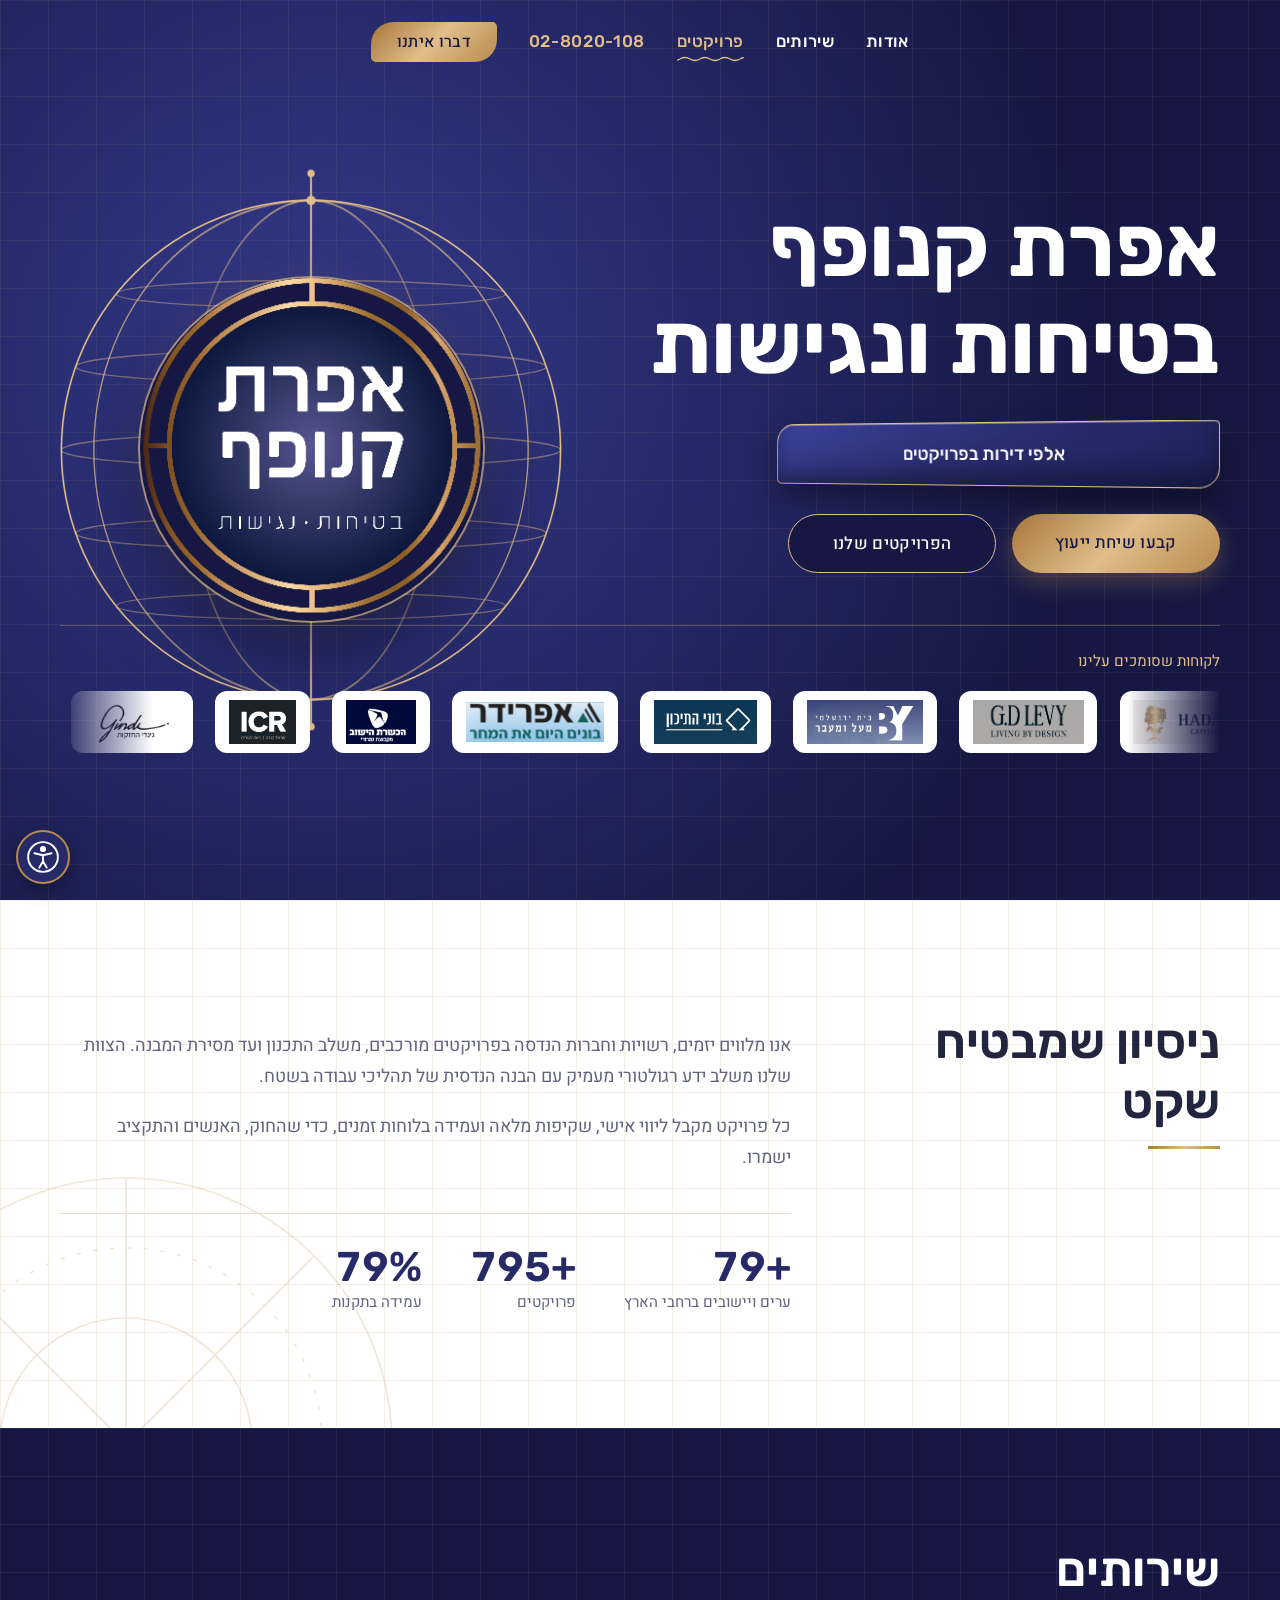
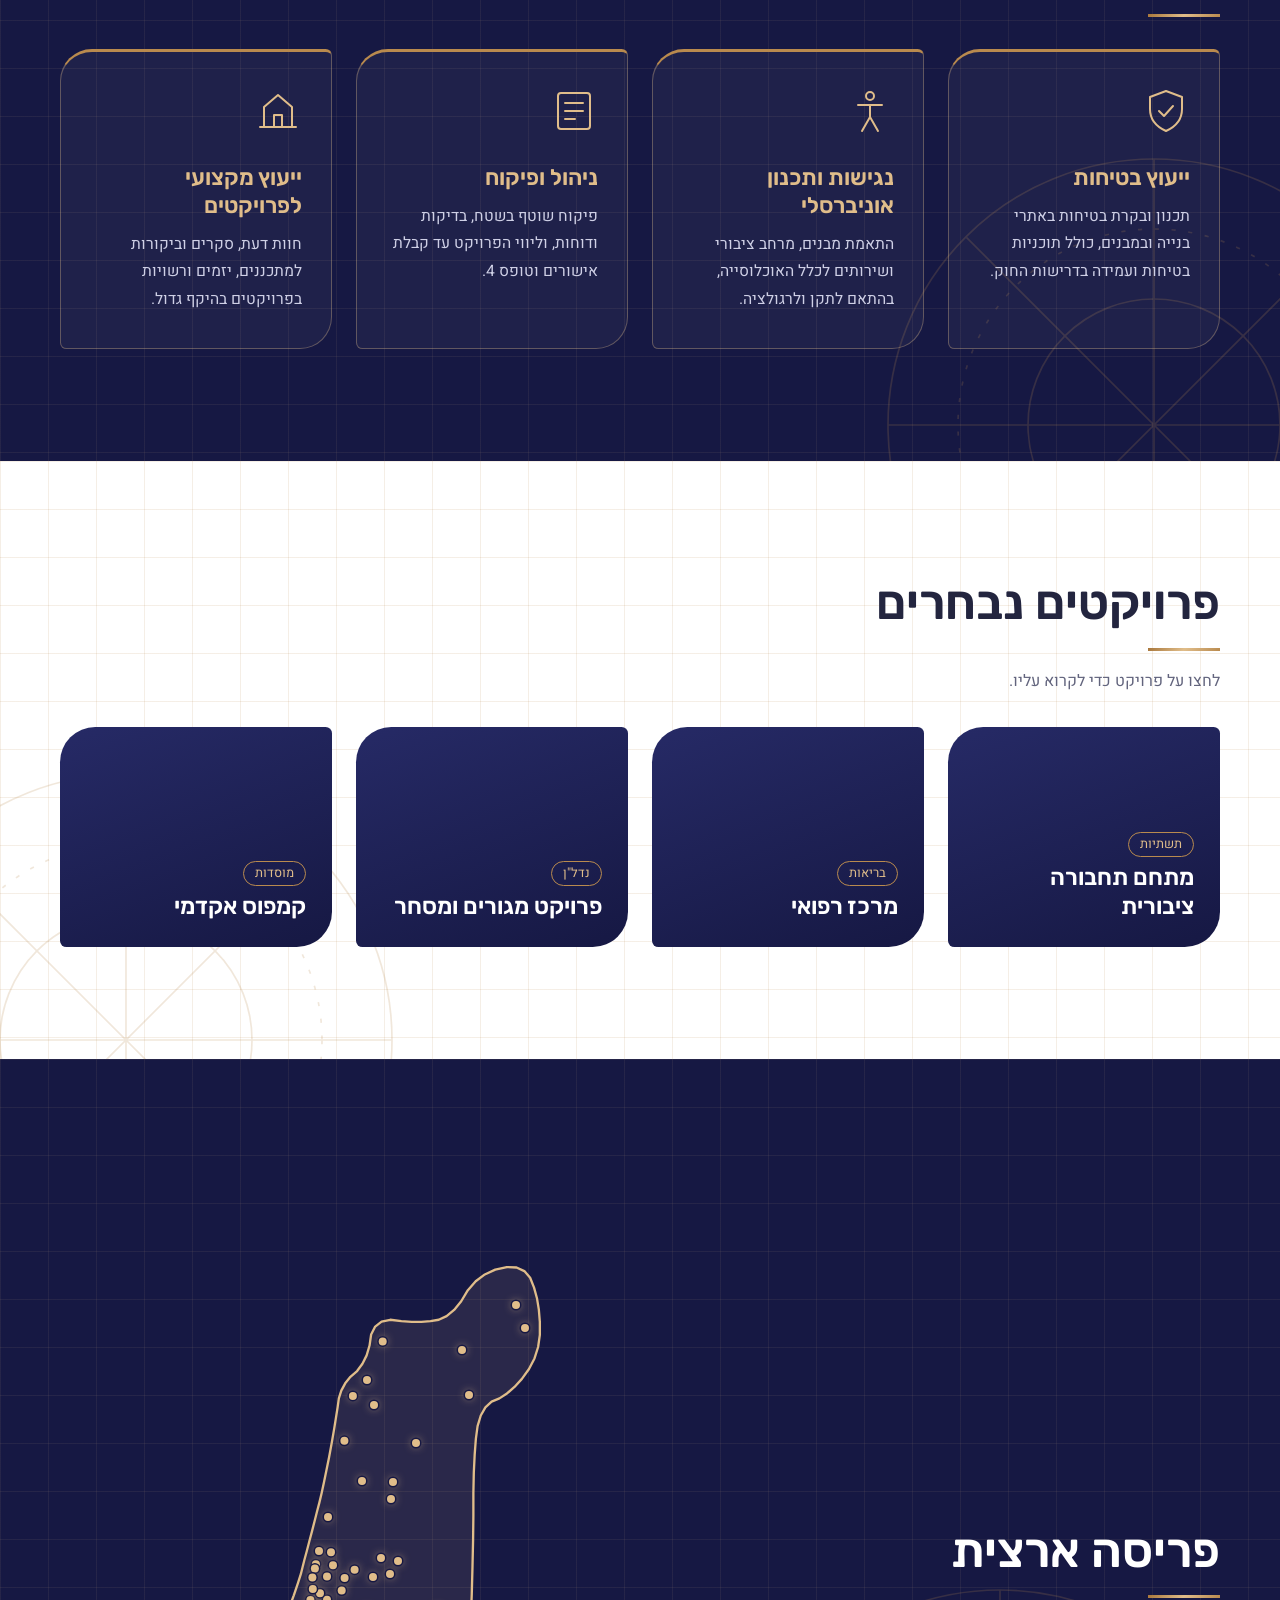
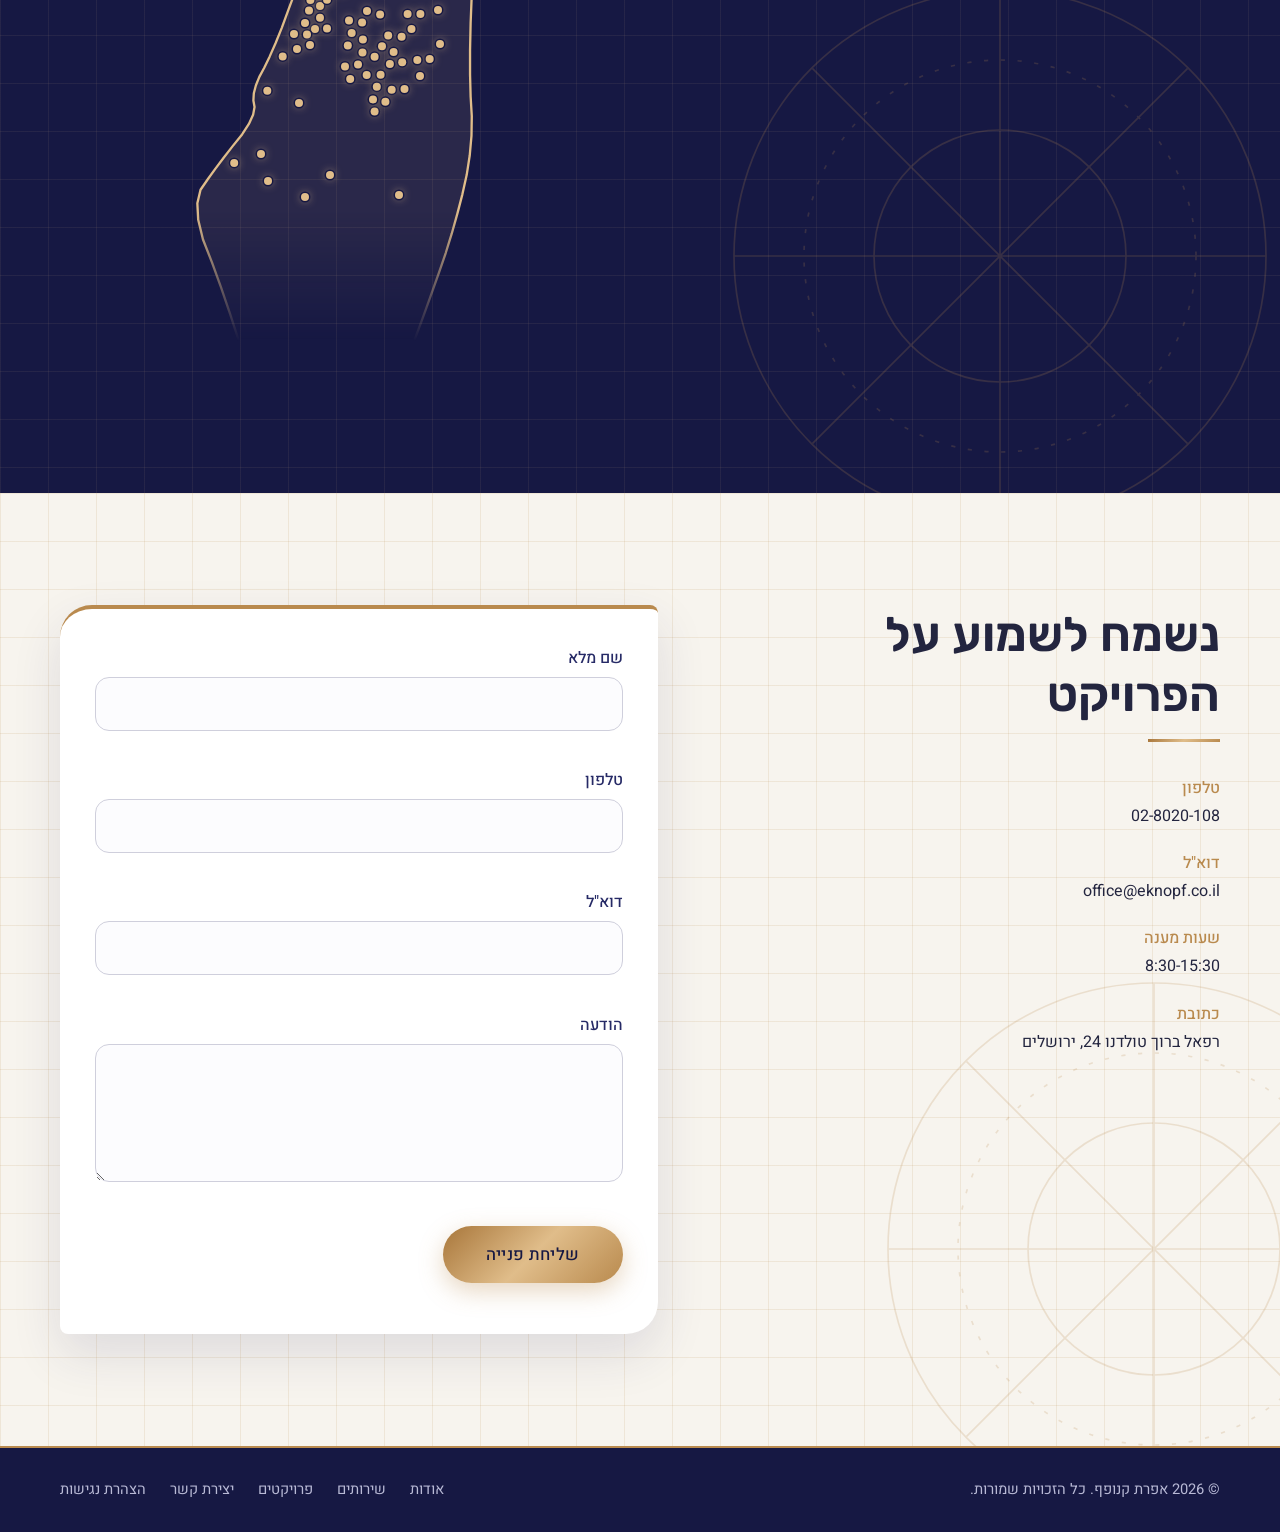
<file: index.html>
<!DOCTYPE html>
<html lang="he" dir="rtl">
<head>
  <meta charset="UTF-8">
  <meta name="viewport" content="width=device-width, initial-scale=1">
  <title>אפרת קנופף | ייעוץ בטיחות ונגישות לפרויקטים גדולים</title>
  <meta name="description" content="ייעוץ בטיחות ונגישות לפרויקטים גדולים: תכנון, ליווי, פיקוח וייעוץ מקצועי.">
  <link rel="preconnect" href="https://fonts.googleapis.com">
  <link rel="preconnect" href="https://fonts.gstatic.com" crossorigin>
  <link href="https://fonts.googleapis.com/css2?family=Rubik:wght@400;500;600;700&family=Heebo:wght@300;400;500;700&display=swap" rel="stylesheet">
  <link rel="stylesheet" href="style.css?v=16">
</head>
<body>

<!-- ===== Header ===== -->
<header class="site-header" id="top">
  <div class="container header-inner">
    <button class="menu-toggle" aria-label="פתיחת תפריט" aria-expanded="false" aria-controls="main-nav">
      <span></span><span></span><span></span>
    </button>
    <nav id="main-nav" class="main-nav" aria-label="ניווט ראשי">
      <ul>
        <li><a href="#about">אודות</a></li>
        <li><a href="#services">שירותים</a></li>
        <li><a href="#projects">פרויקטים</a></li>
        <li class="nav-phone"><a href="tel:028020108" dir="ltr">02-8020-108</a></li>
        <li><a href="#contact" class="nav-cta">דברו איתנו</a></li>
      </ul>
    </nav>
  </div>
</header>

<main>
  <!-- ===== Hero ===== -->
  <section class="hero">
    <div class="container hero-inner">
      <h1>אפרת קנופף<br>בטיחות ונגישות</h1>
      <!-- תיבה מתגלגלת: כל צד מציג משפט אחר, בלי לחיצה. להחלפת משפטים: ערכו את ארבעת ה-li -->
      <div class="facts"><ul class="prism">
        <li>אלפי דירות בפרויקטים</li>
        <li>ליווי בתי כנסת ומוסדות לימוד</li>
        <li>מאות סקרי נגישות</li>
        <li>ליווי מהתכנון ועד המסירה</li>
      </ul></div>
      <div class="hero-actions">
        <a href="#contact" class="btn btn-gold">קבעו שיחת ייעוץ</a>
        <a href="#projects" class="btn btn-ghost">הפרויקטים שלנו</a>
      </div>
    </div>

    <div class="container clients">
      <p class="clients-title">לקוחות שסומכים עלינו</p>
      <div class="marquee">
        <div class="marquee-track">
          <span class="client"><img src="לוגואים/גינדי.png" alt="גינדי"></span>
          <span class="client"><img src="לוגואים/ICR.png" alt="ICR"></span>
          <span class="client"><img src="לוגואים/הכשרת היישוב.png" alt="הכשרת היישוב"></span>
          <span class="client"><img src="לוגואים/אפירדר.png" alt="אפירדר"></span>
          <span class="client"><img src="לוגואים/בוני התיכון.png" alt="בוני התיכון"></span>
          <span class="client"><img src="לוגואים/בית ירושלמי.png" alt="בית ירושלמי"></span>
          <span class="client"><img src="לוגואים/גיא ודורון לוי.png" alt="גיא ודורון לוי"></span>
          <span class="client"><img src="לוגואים/הדס קפיטל.png" alt="הדס קפיטל"></span>
          <span class="client"><img src="לוגואים/חברת בסט.png" alt="חברת בסט"></span>
          <span class="client"><img src="לוגואים/חוצות ירושלים.png" alt="חוצות ירושלים"></span>
          <span class="client"><img src="לוגואים/יהודה רחמים.png" alt="יהודה רחמים"></span>
          <span class="client"><img src="לוגואים/קרדן.png" alt="קרדן"></span>
          <span class="client" aria-hidden="true"><img src="לוגואים/גינדי.png" alt=""></span>
          <span class="client" aria-hidden="true"><img src="לוגואים/ICR.png" alt=""></span>
          <span class="client" aria-hidden="true"><img src="לוגואים/הכשרת היישוב.png" alt=""></span>
          <span class="client" aria-hidden="true"><img src="לוגואים/אפירדר.png" alt=""></span>
          <span class="client" aria-hidden="true"><img src="לוגואים/בוני התיכון.png" alt=""></span>
          <span class="client" aria-hidden="true"><img src="לוגואים/בית ירושלמי.png" alt=""></span>
          <span class="client" aria-hidden="true"><img src="לוגואים/גיא ודורון לוי.png" alt=""></span>
          <span class="client" aria-hidden="true"><img src="לוגואים/הדס קפיטל.png" alt=""></span>
          <span class="client" aria-hidden="true"><img src="לוגואים/חברת בסט.png" alt=""></span>
          <span class="client" aria-hidden="true"><img src="לוגואים/חוצות ירושלים.png" alt=""></span>
          <span class="client" aria-hidden="true"><img src="לוגואים/יהודה רחמים.png" alt=""></span>
          <span class="client" aria-hidden="true"><img src="לוגואים/קרדן.png" alt=""></span>
        </div>
      </div>
    </div>

    <!-- אלמנט ויזואלי: קווי שרטוט הנדסיים -->
    <!-- הלוגו בפתיחה: טבעות נרשמות, המדליון מופיע וברק עובר עליו. הכול מתנגן לבד בטעינה -->
    <div class="hero-logo" aria-hidden="true">
      <div class="float">
        <span class="glow"></span>
        <svg viewBox="0 0 500 500">
        <!-- גלובוס: קווי רוחב קבועים וקווי אורך שמסתובבים סביב הלוגו -->
        <circle class="draw" pathLength="1" cx="250" cy="250" r="240"/>
        <g class="globe">
          <g class="lat">
          <ellipse class="draw d2" pathLength="1" cx="250" cy="100" rx="187" ry="13"/>
          <ellipse class="draw d2" pathLength="1" cx="250" cy="170" rx="226" ry="16"/>
          <ellipse class="draw d2" pathLength="1" cx="250" cy="250" rx="240" ry="17"/>
          <ellipse class="draw d2" pathLength="1" cx="250" cy="330" rx="226" ry="16"/>
          <ellipse class="draw d2" pathLength="1" cx="250" cy="400" rx="187" ry="13"/>
          </g>
          <g>
          <circle class="mer" style="--i:0;--s:1" cx="250" cy="250" r="240"/>
          <circle class="mer" style="--i:1;--s:0.87" cx="250" cy="250" r="240"/>
          <circle class="mer" style="--i:2;--s:0.5" cx="250" cy="250" r="240"/>
          <circle class="mer" style="--i:3;--s:0" cx="250" cy="250" r="240"/>
          <circle class="mer" style="--i:4;--s:-0.5" cx="250" cy="250" r="240"/>
          <circle class="mer" style="--i:5;--s:-0.87" cx="250" cy="250" r="240"/>
          </g>
        </g>
        <!-- ציר אנכי: הגלובוס מסתובב סביבו -->
        <line class="draw d3 axis" pathLength="1" x1="250" y1="-16" x2="250" y2="516"/>
        <circle class="dot" cx="250" cy="-16" r="3.5"/><circle class="dot" cx="250" cy="516" r="3.5"/>
        <g class="orbit"><circle class="dot" cx="250" cy="10" r="4.5"/></g>
      </svg>
        <!-- מטבע דו-צדדי: אותו לוגו בשני הצדדים. מסתובב במעבר עכבר על הלוגו או על הכותרת -->
        <div class="emblem"><div class="coin">
          <div class="face"><img src="logo.png" alt=""></div>
          <div class="face back"><img src="logo.png" alt=""></div>
        </div></div>
      </div>
    </div>
  </section>

  <!-- ===== About ===== -->
  <section class="section" id="about">
    <div class="container about-grid">
      <div>
        <h2>ניסיון שמבטיח שקט</h2>
        <span class="rule"></span>
      </div>
      <div class="about-text">
        <p>אנו מלווים יזמים, רשויות וחברות הנדסה בפרויקטים מורכבים, משלב התכנון ועד מסירת המבנה. הצוות שלנו משלב ידע רגולטורי מעמיק עם הבנה הנדסית של תהליכי עבודה בשטח.</p>
        <p>כל פרויקט מקבל ליווי אישי, שקיפות מלאה ועמידה בלוחות זמנים, כדי שהחוק, האנשים והתקציב ישמרו.</p>
        <ul class="stats">
          <!-- המספרים עולים בגלילה (script.js). אפשר לשנות את data-count ואת הסיומת -->
          <li><strong dir="ltr" data-count="100" data-suffix="+">100+</strong><span>ערים ויישובים ברחבי הארץ</span></li>
          <li><strong dir="ltr" data-count="1000" data-suffix="+">1000+</strong><span>פרויקטים</span></li>
          <li><strong dir="ltr" data-count="100" data-suffix="%">100%</strong><span>עמידה בתקנות</span></li>
        </ul>
      </div>
    </div>
  </section>

  <!-- ===== Services ===== -->
  <section class="section section-navy" id="services">
    <div class="container">
      <h2>שירותים</h2>
      <span class="rule"></span>
      <div class="grid services-grid">
        <article class="card">
          <svg viewBox="0 0 48 48" class="icon" aria-hidden="true"><path d="M24 4l16 6v12c0 11-7 18-16 22C15 40 8 33 8 22V10z"/><path d="M17 24l5 5 9-10"/></svg>
          <h3>ייעוץ בטיחות</h3>
          <p>תכנון ובקרת בטיחות באתרי בנייה ובמבנים, כולל תוכניות בטיחות ועמידה בדרישות החוק.</p>
        </article>
        <article class="card">
          <svg viewBox="0 0 48 48" class="icon" aria-hidden="true"><circle cx="24" cy="9" r="4"/><path d="M12 18h24M24 18v12M24 30l-8 14M24 30l8 14"/></svg>
          <h3>נגישות ותכנון אוניברסלי</h3>
          <p>התאמת מבנים, מרחב ציבורי ושירותים לכלל האוכלוסייה, בהתאם לתקן ולרגולציה.</p>
        </article>
        <article class="card">
          <svg viewBox="0 0 48 48" class="icon" aria-hidden="true"><rect x="8" y="6" width="32" height="36" rx="3"/><path d="M15 16h18M15 24h18M15 32h10"/></svg>
          <h3>ניהול ופיקוח</h3>
          <p>פיקוח שוטף בשטח, בדיקות ודוחות, וליווי הפרויקט עד קבלת אישורים וטופס 4.</p>
        </article>
        <article class="card">
          <svg viewBox="0 0 48 48" class="icon" aria-hidden="true"><path d="M6 40h36M10 40V20l14-12 14 12v20"/><path d="M20 40V28h8v12"/></svg>
          <h3>ייעוץ מקצועי לפרויקטים</h3>
          <p>חוות דעת, סקרים וביקורות למתכננים, יזמים ורשויות בפרויקטים בהיקף גדול.</p>
        </article>
      </div>
    </div>
  </section>

  <!-- ===== Projects ===== -->
  <section class="section" id="projects">
    <div class="container">
      <h2>פרויקטים נבחרים</h2>
      <span class="rule"></span>
      <p class="lead">לחצו על פרויקט כדי לקרוא עליו.</p>
      <div class="grid projects-grid">
        <button class="project" data-title="מתחם תחבורה ציבורית" data-desc="ליווי בטיחות ונגישות מלא של מתחם תחבורה בהיקף ענק, כולל מסלולי הליכה נגישים ובקרת אתר.">
          <span class="project-tag">תשתיות</span><h3>מתחם תחבורה ציבורית</h3>
        </button>
        <button class="project" data-title="מרכז רפואי" data-desc="יעוץ נגישות ובטיחות בתכנון ובביצוע אגף חדש, בתיאום עם צוותי התכנון והרשויות.">
          <span class="project-tag">בריאות</span><h3>מרכז רפואי</h3>
        </button>
        <button class="project" data-title="פרויקט מגורים ומסחר" data-desc="פיקוח בטיחות באתר רב-שלבי, וליווי עד קבלת טופס 4 ותעודת גמר.">
          <span class="project-tag">נדל"ן</span><h3>פרויקט מגורים ומסחר</h3>
        </button>
        <button class="project" data-title="קמפוס אקדמי" data-desc="התאמת קמפוס קיים לתקני נגישות, כולל סקר מקיף ותוכנית עבודה מדורגת.">
          <span class="project-tag">מוסדות</span><h3>קמפוס אקדמי</h3>
        </button>
      </div>
    </div>
  </section>

  <!-- ===== Map ===== -->
  <section class="section section-navy" id="map">
    <div class="container map-grid">
      <div class="map-text">
        <h2>פריסה ארצית</h2>
        <span class="rule"></span>
      </div>
      <div class="map-wrap">
        <div class="map-stage">
          <div class="map-layer">
          <svg class="map-art" viewBox="0 0 290 504" role="img" aria-label="מפת ארץ ישראל עם סימון הערים והיישובים שבהם יש פרויקטים">
            <path d="M158.9,85.3 L157.8,92.9 L155.8,99.7 L152.9,105.5 L149.2,110.5 L144.6,114.5 L141.0,119.0 L138.3,124.0 L136.6,129.4 L135.8,135.2 L134.7,142.2 L133.4,150.3 L131.8,159.5 L129.9,169.9 L128.0,179.2 L126.3,187.5 L124.7,194.9 L123.2,201.2 L121.5,207.7 L119.8,214.4 L118.0,221.4 L116.1,228.6 L114.4,235.1 L112.8,241.0 L111.5,246.1 L110.4,250.6 L108.3,257.1 L105.5,265.4 L101.7,275.6 L97.2,287.8 L92.9,298.5 L88.8,307.7 L85.1,315.4 L81.7,321.7 L79.3,327.6 L77.9,333.0 L77.6,338.0 L78.4,342.5 L77.4,347.9 L74.5,354.2 L69.8,361.4 L63.3,369.5 L57.2,377.3 L51.4,385.0 L46.1,392.4 L41.1,399.6 L38.9,408.9 L39.5,420.4 L42.8,434.0 L49.0,449.8 L55.2,466.9 L61.5,485.3 L67.9,505.1 L74.4,526.3 L81.0,547.8 L87.7,569.6 L94.5,591.8 L101.4,614.3 L107.6,635.7 L113.1,656.2 L118.0,675.7 L122.2,694.1 L126.4,707.3 L130.6,715.2 L134.8,717.8 L139.0,715.1 L142.9,708.0 L146.3,696.5 L149.4,680.6 L152.0,660.4 L154.8,640.7 L157.7,621.6 L160.7,603.0 L163.7,585.0 L167.9,566.4 L173.3,547.3 L179.8,527.6 L187.4,507.4 L194.3,488.8 L200.4,471.9 L205.8,456.7 L210.4,443.3 L214.6,429.8 L218.4,416.3 L221.9,402.8 L224.9,389.3 L227.0,375.8 L228.2,362.3 L228.4,348.8 L227.6,335.2 L227.2,320.1 L227.2,303.2 L227.6,284.6 L228.4,264.4 L228.9,245.2 L229.3,227.2 L229.5,210.4 L229.5,194.6 L229.8,180.6 L230.4,168.2 L231.2,157.5 L232.4,148.5 L234.6,141.2 L237.8,135.6 L242.1,131.6 L247.5,129.4 L252.7,126.0 L257.9,121.5 L263.0,115.9 L267.9,109.1 L271.7,101.8 L274.2,93.9 L275.4,85.5 L275.4,76.5 L274.7,68.1 L273.4,60.2 L271.4,52.9 L268.7,46.1 L264.7,41.5 L259.3,39.0 L252.6,38.7 L244.6,40.5 L237.4,43.8 L231.1,48.5 L225.7,54.7 L221.1,62.3 L216.2,68.3 L211.0,72.6 L205.6,75.1 L199.9,76.0 L193.6,76.5 L186.9,76.5 L179.8,76.0 L172.1,75.1 L166.1,76.4 L161.7,79.8 Z"/>
          </svg>
          <button class="city" data-city="אופקים" style="left:30.07%;top:78.07%" tabindex="-1" aria-hidden="true"></button>
          <button class="city" data-city="אור יהודה" style="left:42.47%;top:52.54%" tabindex="-1" aria-hidden="true"></button>
          <button class="city" data-city="אורנית" style="left:50.49%;top:49.39%" tabindex="-1" aria-hidden="true"></button>
          <button class="city" data-city="אלון שבות" style="left:56.87%;top:65.79%" tabindex="-1" aria-hidden="true"></button>
          <button class="city" data-city="אלעד" style="left:47.54%;top:51.71%" tabindex="-1" aria-hidden="true"></button>
          <button class="city" data-city="אפרת" style="left:58.19%;top:65.96%" tabindex="-1" aria-hidden="true"></button>
          <button class="city" data-city="אריאל" style="left:59.14%;top:49.79%" tabindex="-1" aria-hidden="true"></button>
          <button class="city" data-city="אשדוד" style="left:31.92%;top:60.57%" tabindex="-1" aria-hidden="true"></button>
          <button class="city" data-city="אשקלון" style="left:27.49%;top:65.39%" tabindex="-1" aria-hidden="true"></button>
          <button class="city" data-city="באר יעקב" style="left:41.47%;top:55.54%" tabindex="-1" aria-hidden="true"></button>
          <button class="city" data-city="באר שבע" style="left:39.09%;top:80.29%" tabindex="-1" aria-hidden="true"></button>
          <button class="city" data-city="בית מאיר" style="left:53.13%;top:60.71%" tabindex="-1" aria-hidden="true"></button>
          <button class="city" data-city="בית עומר" style="left:55.92%;top:67.86%" tabindex="-1" aria-hidden="true"></button>
          <button class="city" data-city="בית שמש" style="left:49.54%;top:62.61%" tabindex="-1" aria-hidden="true"></button>
          <button class="city" data-city="ביתר עילית" style="left:56.40%;top:64.50%" tabindex="-1" aria-hidden="true"></button>
          <button class="city" data-city="בני ברק" style="left:41.36%;top:50.57%" tabindex="-1" aria-hidden="true"></button>
          <button class="city" data-city="בני עייש" style="left:37.04%;top:60.00%" tabindex="-1" aria-hidden="true"></button>
          <button class="city" data-city="ברוכין" style="left:55.13%;top:50.14%" tabindex="-1" aria-hidden="true"></button>
          <button class="city" data-city="גבעת זאב" style="left:59.09%;top:58.61%" tabindex="-1" aria-hidden="true"></button>
          <button class="city" data-city="גבעתיים" style="left:40.20%;top:51.07%" tabindex="-1" aria-hidden="true"></button>
          <button class="city" data-city="גוש עציון" style="left:56.35%;top:66.43%" tabindex="-1" aria-hidden="true"></button>
          <button class="city" data-city="גני אז&quot;ר" style="left:39.99%;top:52.79%" tabindex="-1" aria-hidden="true"></button>
          <button class="city" data-city="גת רימון" style="left:46.69%;top:50.61%" tabindex="-1" aria-hidden="true"></button>
          <button class="city" data-city="הר טוב" style="left:49.59%;top:63.68%" tabindex="-1" aria-hidden="true"></button>
          <button class="city" data-city="הרצליה" style="left:41.89%;top:47.64%" tabindex="-1" aria-hidden="true"></button>
          <button class="city" data-city="חוף הבונים" style="left:45.90%;top:31.25%" tabindex="-1" aria-hidden="true"></button>
          <button class="city" data-city="חיננית" style="left:59.88%;top:37.14%" tabindex="-1" aria-hidden="true"></button>
          <button class="city" data-city="חיפה" style="left:49.59%;top:25.21%" tabindex="-1" aria-hidden="true"></button>
          <button class="city" data-city="חריש" style="left:52.49%;top:37.04%" tabindex="-1" aria-hidden="true"></button>
          <button class="city" data-city="טבריה" style="left:78.14%;top:25.18%" tabindex="-1" aria-hidden="true"></button>
          <button class="city" data-city="יבנה" style="left:36.35%;top:57.96%" tabindex="-1" aria-hidden="true"></button>
          <button class="city" data-city="יהוד" style="left:44.26%;top:52.39%" tabindex="-1" aria-hidden="true"></button>
          <button class="city" data-city="יצהר" style="left:61.04%;top:47.96%" tabindex="-1" aria-hidden="true"></button>
          <button class="city" data-city="ירושלים" style="left:61.41%;top:61.86%" tabindex="-1" aria-hidden="true"></button>
          <button class="city" data-city="כוכב השחר" style="left:70.75%;top:54.68%" tabindex="-1" aria-hidden="true"></button>
          <button class="city" data-city="כפר חב&quot;ד" style="left:42.47%;top:53.71%" tabindex="-1" aria-hidden="true"></button>
          <button class="city" data-city="כפר סבא" style="left:45.21%;top:47.21%" tabindex="-1" aria-hidden="true"></button>
          <button class="city" data-city="כפר עציון" style="left:56.03%;top:66.14%" tabindex="-1" aria-hidden="true"></button>
          <button class="city" data-city="כרמית" style="left:44.84%;top:77.34%" tabindex="-1" aria-hidden="true"></button>
          <button class="city" data-city="לוד" style="left:44.21%;top:55.32%" tabindex="-1" aria-hidden="true"></button>
          <button class="city" data-city="מבוא חורון" style="left:52.18%;top:58.82%" tabindex="-1" aria-hidden="true"></button>
          <button class="city" data-city="מבשרת ציון" style="left:58.03%;top:60.71%" tabindex="-1" aria-hidden="true"></button>
          <button class="city" data-city="מודיעין" style="left:50.65%;top:57.50%" tabindex="-1" aria-hidden="true"></button>
          <button class="city" data-city="מודיעין עילית" style="left:52.23%;top:56.07%" tabindex="-1" aria-hidden="true"></button>
          <button class="city" data-city="מוצא" style="left:58.67%;top:61.07%" tabindex="-1" aria-hidden="true"></button>
          <button class="city" data-city="מישור אדומים" style="left:68.59%;top:61.43%" tabindex="-1" aria-hidden="true"></button>
          <button class="city" data-city="מעלה אדומים" style="left:65.84%;top:61.54%" tabindex="-1" aria-hidden="true"></button>
          <button class="city" data-city="מצפה יריחו" style="left:71.22%;top:59.29%" tabindex="-1" aria-hidden="true"></button>
          <button class="city" data-city="משמר איילון" style="left:49.22%;top:59.54%" tabindex="-1" aria-hidden="true"></button>
          <button class="city" data-city="נאות קדומים" style="left:50.38%;top:56.96%" tabindex="-1" aria-hidden="true"></button>
          <button class="city" data-city="נהריה" style="left:55.13%;top:17.68%" tabindex="-1" aria-hidden="true"></button>
          <button class="city" data-city="נוקדים" style="left:62.52%;top:65.54%" tabindex="-1" aria-hidden="true"></button>
          <button class="city" data-city="נס ציונה" style="left:39.52%;top:56.07%" tabindex="-1" aria-hidden="true"></button>
          <button class="city" data-city="נריה" style="left:56.08%;top:55.18%" tabindex="-1" aria-hidden="true"></button>
          <button class="city" data-city="נתיבות" style="left:28.44%;top:74.39%" tabindex="-1" aria-hidden="true"></button>
          <button class="city" data-city="נתניה" style="left:42.58%;top:41.71%" tabindex="-1" aria-hidden="true"></button>
          <button class="city" data-city="ניל&quot;י" style="left:53.81%;top:55.36%" tabindex="-1" aria-hidden="true"></button>
          <button class="city" data-city="עטרות" style="left:61.57%;top:58.32%" tabindex="-1" aria-hidden="true"></button>
          <button class="city" data-city="עמנואל" style="left:57.14%;top:47.57%" tabindex="-1" aria-hidden="true"></button>
          <button class="city" data-city="עפולה" style="left:65.37%;top:31.86%" tabindex="-1" aria-hidden="true"></button>
          <button class="city" data-city="עפרה" style="left:64.00%;top:55.25%" tabindex="-1" aria-hidden="true"></button>
          <button class="city" data-city="ערד" style="left:61.36%;top:80.07%" tabindex="-1" aria-hidden="true"></button>
          <button class="city" data-city="פתח תקוה" style="left:44.16%;top:50.46%" tabindex="-1" aria-hidden="true"></button>
          <button class="city" data-city="צור הדסה" style="left:54.08%;top:63.75%" tabindex="-1" aria-hidden="true"></button>
          <button class="city" data-city="צפת" style="left:76.29%;top:19.14%" tabindex="-1" aria-hidden="true"></button>
          <button class="city" data-city="קידר" style="left:66.48%;top:63.68%" tabindex="-1" aria-hidden="true"></button>
          <button class="city" data-city="קרית אונו" style="left:42.47%;top:51.32%" tabindex="-1" aria-hidden="true"></button>
          <button class="city" data-city="קרית גת" style="left:37.67%;top:67.50%" tabindex="-1" aria-hidden="true"></button>
          <button class="city" data-city="קרית יערים" style="left:56.24%;top:60.50%" tabindex="-1" aria-hidden="true"></button>
          <button class="city" data-city="קרית ים" style="left:53.81%;top:23.21%" tabindex="-1" aria-hidden="true"></button>
          <button class="city" data-city="ראש העין" style="left:47.85%;top:50.18%" tabindex="-1" aria-hidden="true"></button>
          <button class="city" data-city="ראשון לציון" style="left:38.99%;top:54.54%" tabindex="-1" aria-hidden="true"></button>
          <button class="city" data-city="רחובות" style="left:40.15%;top:57.36%" tabindex="-1" aria-hidden="true"></button>
          <button class="city" data-city="רימונים" style="left:65.95%;top:55.18%" tabindex="-1" aria-hidden="true"></button>
          <button class="city" data-city="רמת גן" style="left:40.84%;top:51.14%" tabindex="-1" aria-hidden="true"></button>
          <button class="city" data-city="רמת טראמפ" style="left:91.27%;top:16.07%" tabindex="-1" aria-hidden="true"></button>
          <button class="city" data-city="רמת מוצא" style="left:59.20%;top:60.89%" tabindex="-1" aria-hidden="true"></button>
          <button class="city" data-city="רעים" style="left:21.95%;top:75.54%" tabindex="-1" aria-hidden="true"></button>
          <button class="city" data-city="שדה דב" style="left:38.62%;top:49.50%" tabindex="-1" aria-hidden="true"></button>
          <button class="city" data-city="שער בנימין" style="left:64.10%;top:57.50%" tabindex="-1" aria-hidden="true"></button>
          <button class="city" data-city="שעל" style="left:89.16%;top:12.86%" tabindex="-1" aria-hidden="true"></button>
          <button class="city" data-city="שקד" style="left:59.35%;top:39.46%" tabindex="-1" aria-hidden="true"></button>
          <button class="city" data-city="תל אביב" style="left:38.57%;top:50.54%" tabindex="-1" aria-hidden="true"></button>
          <button class="city" data-city="תרום" style="left:51.18%;top:61.82%" tabindex="-1" aria-hidden="true"></button>
          <button class="city" data-city="רכסים" style="left:55.40%;top:26.61%" tabindex="-1" aria-hidden="true"></button>
          </div>
          <div class="map-card" role="region" aria-live="polite" hidden></div>
        </div>
      </div>
    </div>
  </section>

  <!-- ===== Contact ===== -->
  <section class="section section-light" id="contact">
    <div class="container contact-grid">
      <div class="contact-info">
        <h2>נשמח לשמוע על הפרויקט</h2>
        <span class="rule"></span>
        <ul>
          <li><strong>טלפון</strong><a href="tel:028020108">02-8020-108</a></li>
          <li><strong>דוא"ל</strong><a href="mailto:office@eknopf.co.il">office@eknopf.co.il</a></li>
          <li><strong>שעות מענה</strong>8:30-15:30</li>
          <li><strong>כתובת</strong>רפאל ברוך טולדנו 24, ירושלים</li>
        </ul>
      </div>

      <form id="contact-form" class="form" novalidate>
        <!-- שדה מלכודת נגד ספאם: לא למחוק -->
        <input type="text" name="_gotcha" class="hp" tabindex="-1" autocomplete="off" aria-hidden="true">
        <div class="field">
          <label for="name">שם מלא</label>
          <input type="text" id="name" name="name" autocomplete="name">
          <small class="error" aria-live="polite"></small>
        </div>
        <div class="field">
          <label for="phone">טלפון</label>
          <input type="tel" id="phone" name="phone" autocomplete="tel" inputmode="tel" dir="ltr">
          <small class="error" aria-live="polite"></small>
        </div>
        <div class="field">
          <label for="email">דוא"ל</label>
          <input type="email" id="email" name="email" autocomplete="email" dir="ltr">
          <small class="error" aria-live="polite"></small>
        </div>
        <div class="field">
          <label for="message">הודעה</label>
          <textarea id="message" name="message" rows="4"></textarea>
          <small class="error" aria-live="polite"></small>
        </div>
        <button type="submit" class="btn btn-gold">שליחת פנייה</button>
        <p class="form-status" role="status"></p>
      </form>
    </div>
  </section>
</main>

<!-- ===== Accessibility widget ===== -->
<div class="a11y">
  <button class="a11y-toggle" aria-expanded="false" aria-controls="a11y-panel" aria-label="תפריט נגישות">
    <svg viewBox="0 0 32 32" aria-hidden="true"><circle cx="16" cy="16" r="14"/><circle cx="16" cy="8.5" r="2" class="f"/><path d="M8 12.5l8 1.8 8-1.8M16 14.3V20M16 20l-3.5 6M16 20l3.5 6"/></svg>
  </button>
  <div class="a11y-panel" id="a11y-panel" role="dialog" aria-label="כלי נגישות" hidden>
    <div class="a11y-head">
      <p class="a11y-title">כלי נגישות</p>
      <button type="button" class="a11y-close" aria-label="סגירת כלי נגישות">&times;</button>
    </div>
    <button data-a11y="size-up">הגדלת טקסט</button>
    <button data-a11y="size-down">הקטנת טקסט</button>
    <button data-a11y="contrast" aria-pressed="false">ניגודיות גבוהה</button>
    <button data-a11y="gray" aria-pressed="false">גווני אפור</button>
    <button data-a11y="links" aria-pressed="false">הדגשת קישורים</button>
    <button data-a11y="font" aria-pressed="false">גופן קריא</button>
    <button data-a11y="motion" aria-pressed="false">עצירת אנימציות</button>
    <button data-a11y="reset" class="a11y-reset">איפוס הגדרות</button>
    <a href="accessibility.html" class="a11y-link">הצהרת נגישות</a>
  </div>
</div>

<!-- ===== Project modal ===== -->
<div class="modal" id="project-modal" hidden>
  <div class="modal-box" role="dialog" aria-modal="true" aria-labelledby="modal-title">
    <button class="modal-close" aria-label="סגירה">&times;</button>
    <div class="modal-media" aria-hidden="true"></div>
    <h3 id="modal-title"></h3>
    <p id="modal-desc"></p>
  </div>
</div>

<!-- ===== Footer ===== -->
<footer class="site-footer">
  <div class="container footer-inner">
    <p>&copy; <span id="year"></span> אפרת קנופף. כל הזכויות שמורות.</p>
    <ul>
      <li><a href="#about">אודות</a></li>
      <li><a href="#services">שירותים</a></li>
      <li><a href="#projects">פרויקטים</a></li>
      <li><a href="#contact">יצירת קשר</a></li>
      <li><a href="accessibility.html">הצהרת נגישות</a></li>
    </ul>
  </div>
</footer>

<script src="script.js?v=17"></script>
</body>
</html>
</file>
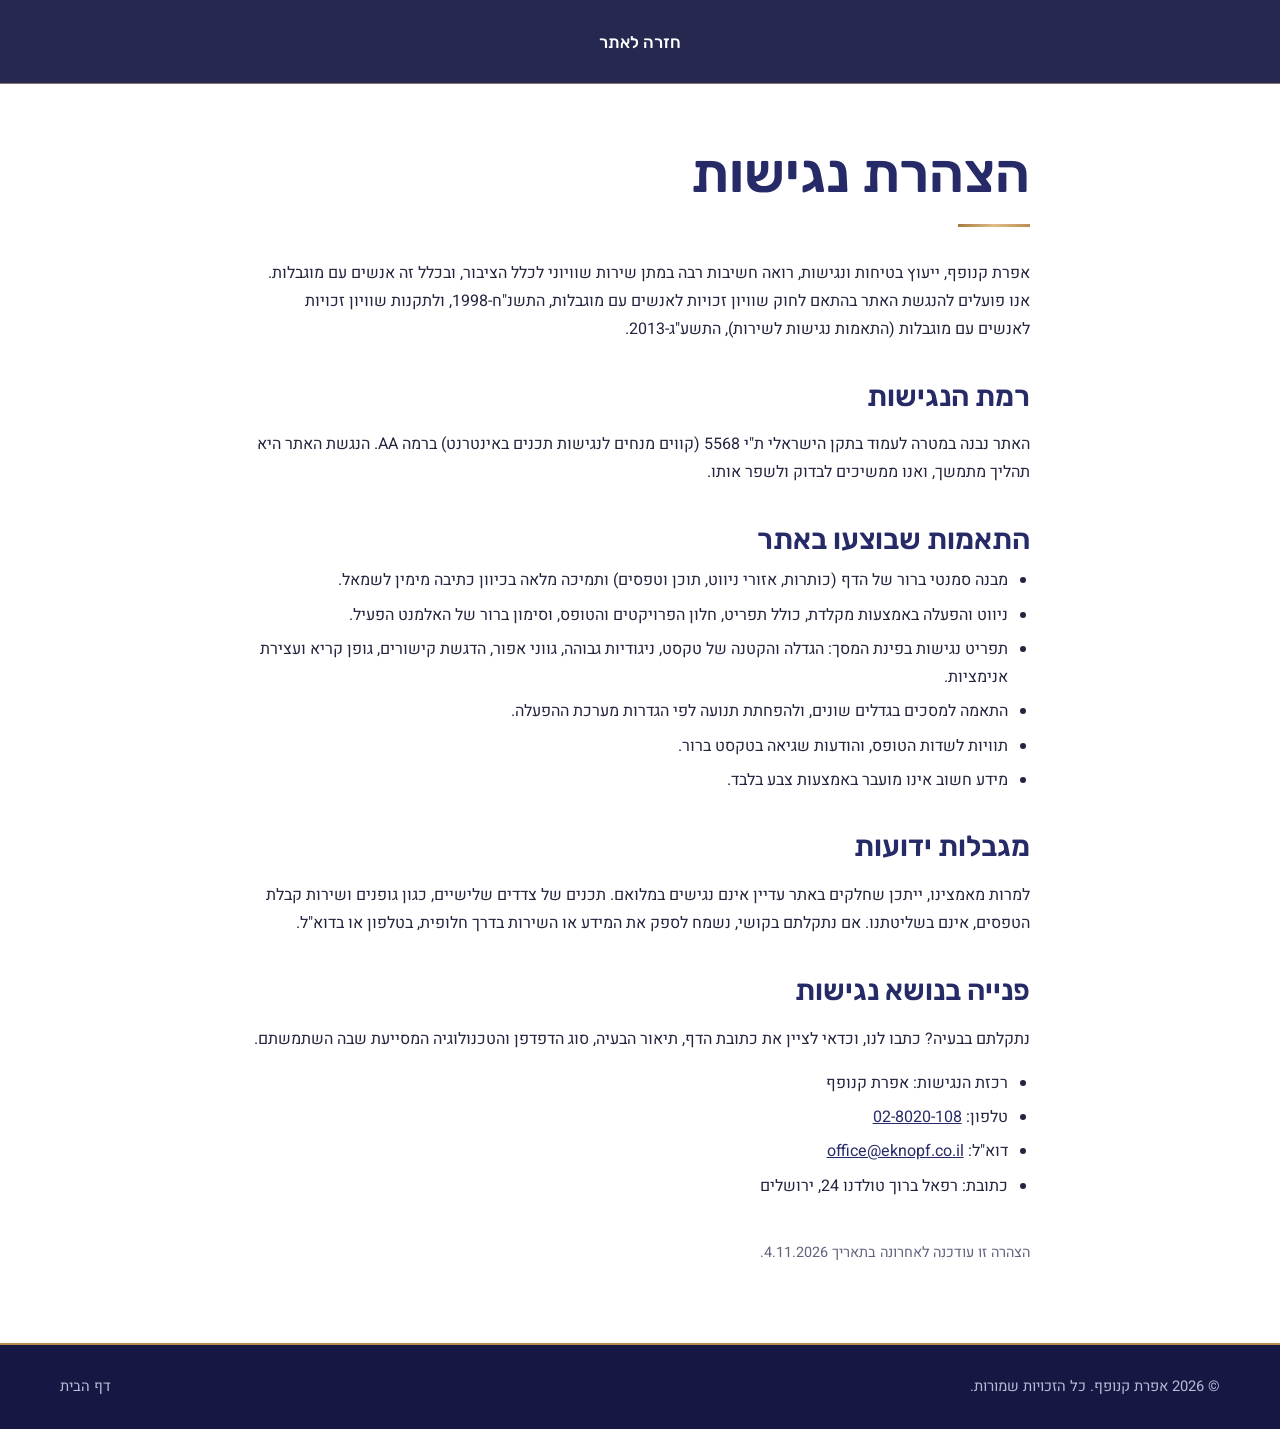
<file: accessibility.html>
<!DOCTYPE html>
<html lang="he" dir="rtl">
<head>
  <meta charset="UTF-8">
  <meta name="viewport" content="width=device-width, initial-scale=1">
  <title>הצהרת נגישות | אפרת קנופף</title>
  <link rel="preconnect" href="https://fonts.googleapis.com">
  <link rel="preconnect" href="https://fonts.gstatic.com" crossorigin>
  <link href="https://fonts.googleapis.com/css2?family=Rubik:wght@400;500;600;700&family=Heebo:wght@300;400;500;700&display=swap" rel="stylesheet">
  <link rel="stylesheet" href="style.css?v=16">
</head>
<body>
<header class="site-header scrolled">
  <div class="container header-inner">
    <a href="index.html" class="back-link">חזרה לאתר</a>
  </div>
</header>

<main class="doc container">
  <h1>הצהרת נגישות</h1>
  <span class="rule"></span>
  <!-- חשוב: יש להשלים את הפרטים המסומנים ב-[ ] ולוודא שהתוכן משקף את מצב האתר בפועל.
       מומלץ לאמת את הנוסח מול איש מקצוע בתחום הנגישות או יועץ משפטי. -->
  <p>אפרת קנופף, ייעוץ בטיחות ונגישות, רואה חשיבות רבה במתן שירות שוויוני לכלל הציבור, ובכלל זה אנשים עם מוגבלות. אנו פועלים להנגשת האתר בהתאם לחוק שוויון זכויות לאנשים עם מוגבלות, התשנ"ח-1998, ולתקנות שוויון זכויות לאנשים עם מוגבלות (התאמות נגישות לשירות), התשע"ג-2013.</p>

  <h2>רמת הנגישות</h2>
  <p>האתר נבנה במטרה לעמוד בתקן הישראלי ת"י 5568 (קווים מנחים לנגישות תכנים באינטרנט) ברמה AA. הנגשת האתר היא תהליך מתמשך, ואנו ממשיכים לבדוק ולשפר אותו.</p>

  <h2>התאמות שבוצעו באתר</h2>
  <ul>
    <li>מבנה סמנטי ברור של הדף (כותרות, אזורי ניווט, תוכן וטפסים) ותמיכה מלאה בכיוון כתיבה מימין לשמאל.</li>
    <li>ניווט והפעלה באמצעות מקלדת, כולל תפריט, חלון הפרויקטים והטופס, וסימון ברור של האלמנט הפעיל.</li>
    <li>תפריט נגישות בפינת המסך: הגדלה והקטנה של טקסט, ניגודיות גבוהה, גווני אפור, הדגשת קישורים, גופן קריא ועצירת אנימציות.</li>
    <li>התאמה למסכים בגדלים שונים, ולהפחתת תנועה לפי הגדרות מערכת ההפעלה.</li>
    <li>תוויות לשדות הטופס, והודעות שגיאה בטקסט ברור.</li>
    <li>מידע חשוב אינו מועבר באמצעות צבע בלבד.</li>
  </ul>

  <h2>מגבלות ידועות</h2>
  <p>למרות מאמצינו, ייתכן שחלקים באתר עדיין אינם נגישים במלואם. תכנים של צדדים שלישיים, כגון גופנים ושירות קבלת הטפסים, אינם בשליטתנו. אם נתקלתם בקושי, נשמח לספק את המידע או השירות בדרך חלופית, בטלפון או בדוא"ל.</p>

  <h2>פנייה בנושא נגישות</h2>
  <p>נתקלתם בבעיה? כתבו לנו, וכדאי לציין את כתובת הדף, תיאור הבעיה, סוג הדפדפן והטכנולוגיה המסייעת שבה השתמשתם.</p>
  <ul>
    <li>רכזת הנגישות: אפרת קנופף</li>
    <li>טלפון: <a href="tel:028020108" dir="ltr">02-8020-108</a></li>
    <li>דוא"ל: <a href="mailto:office@eknopf.co.il">office@eknopf.co.il</a></li>
    <li>כתובת: רפאל ברוך טולדנו 24, ירושלים</li>
  </ul>

  <p class="doc-date">הצהרה זו עודכנה לאחרונה בתאריך 4.11.2026.</p>
</main>

<footer class="site-footer">
  <div class="container footer-inner">
    <p>&copy; <span id="year"></span> אפרת קנופף. כל הזכויות שמורות.</p>
    <ul><li><a href="index.html">דף הבית</a></li></ul>
  </div>
</footer>
<script>document.getElementById('year').textContent = new Date().getFullYear();</script>
</body>
</html>
</file>
<file: style.css>
/* ===== Design tokens (מתוך הלוגו: כחול לילה + זהב מטאלי) ===== */
:root {
  --navy: #262a66;
  --navy-deep: #161843;
  --gold: #b98a4e;
  --gold-light: #e0bd8a;
  --gold-grad: linear-gradient(135deg, #a8763a, #e0bd8a 50%, #b98a4e);
  --white: #fff;
  --ivory: #f7f4ee;
  --ink: #23253f;
  --muted: #62647d;
  --radius: 4px;
  --header-h: 84px;
  --font-body: "Heebo", system-ui, sans-serif;
  --font-display: "Bellefair", "Times New Roman", serif;
}

*, *::before, *::after { box-sizing: border-box; }
html { scroll-behavior: smooth; scroll-padding-top: var(--header-h); }
body { margin: 0; font-family: var(--font-body); color: var(--ink); background: var(--white); line-height: 1.75; }
img { max-width: 100%; display: block; }
ul { list-style: none; margin: 0; padding: 0; }
a { color: inherit; text-decoration: none; }
:focus-visible { outline: 3px solid var(--gold); outline-offset: 3px; }

.container { width: min(1160px, 92%); margin-inline: auto; }
h1, h2, h3 { font-family: var(--font-display); line-height: 1.25; margin: 0 0 .5em; }
h2 { font-size: clamp(1.9rem, 3.5vw, 2.8rem); font-weight: 700; margin-bottom: .3em; }
.rule { display: block; width: 72px; height: 3px; background: var(--gold-grad); margin: 0 0 2rem; }

.section { padding: clamp(4rem, 9vw, 7rem) 0; }
.section-navy { background: var(--navy-deep); color: var(--white); }
.section-light { background: var(--ivory); }
.lead { color: var(--muted); margin-top: -1rem; margin-bottom: 2rem; }

/* ===== Buttons ===== */
.btn { display: inline-block; border: 0; cursor: pointer; font: 500 1.05rem var(--font-body); padding: .95rem 2.4rem; border-radius: var(--radius); transition: transform .2s, box-shadow .2s; }
.btn-gold { background: var(--gold-grad); color: var(--navy-deep); box-shadow: 0 8px 24px rgba(185,138,78,.35); }
.btn-gold:hover { transform: translateY(-2px); box-shadow: 0 12px 28px rgba(185,138,78,.5); }

/* ===== Header ===== */
.site-header { position: fixed; inset: 0 0 auto 0; height: var(--header-h); background: var(--white); border-bottom: 2px solid var(--gold); z-index: 50; }
.header-inner { display: flex; align-items: center; justify-content: space-between; height: 100%; }
.brand img { height: 68px; width: auto; }
.main-nav ul { display: flex; align-items: center; gap: 2.2rem; }
.main-nav a { font-weight: 500; color: var(--navy); position: relative; padding: .3rem 0; }
.main-nav a:not(.nav-cta)::after { content: ""; position: absolute; inset: auto 0 0 0; height: 2px; background: var(--gold); transform: scaleX(0); transition: transform .25s; }
.main-nav a:not(.nav-cta):hover::after { transform: scaleX(1); }
.nav-cta { background: var(--navy); color: var(--white) !important; padding: .55rem 1.5rem !important; border-radius: var(--radius); }
.nav-cta:hover { background: var(--gold); }

.menu-toggle { display: none; width: 44px; height: 44px; background: none; border: 0; cursor: pointer; flex-direction: column; justify-content: center; gap: 6px; padding: 10px; }
.menu-toggle span { height: 2px; background: var(--navy); transition: transform .3s, opacity .3s; }
.menu-toggle[aria-expanded="true"] span:nth-child(1) { transform: translateY(8px) rotate(45deg); }
.menu-toggle[aria-expanded="true"] span:nth-child(2) { opacity: 0; }
.menu-toggle[aria-expanded="true"] span:nth-child(3) { transform: translateY(-8px) rotate(-45deg); }

/* ===== Hero ===== */
.hero { position: relative; overflow: hidden; min-height: 100svh; display: flex; align-items: center; padding-top: var(--header-h);
  color: var(--white);
  background:
    linear-gradient(rgba(224,189,138,.07) 1px, transparent 1px) 0 0 / 48px 48px,
    linear-gradient(90deg, rgba(224,189,138,.07) 1px, transparent 1px) 0 0 / 48px 48px,
    radial-gradient(circle at 25% 40%, #353a8c, var(--navy-deep) 70%); }
.hero-inner { position: relative; z-index: 1; }
.hero h1 { font-size: clamp(2.2rem, 5.5vw, 4.4rem); font-weight: 900; max-width: 14em; }
.hero-sub { font-size: clamp(1.05rem, 2vw, 1.35rem); font-weight: 300; max-width: 34em; color: #dcdcf0; margin-bottom: 2.4rem; }
.hero-art { position: absolute; left: -6%; top: 50%; width: min(640px, 70vw); transform: translateY(-50%); fill: none; stroke: var(--gold); stroke-width: 1.2; opacity: .45; }

/* ===== About ===== */
.about-grid { display: grid; grid-template-columns: 1fr 2fr; gap: 4rem; }
.about-text p { font-size: 1.12rem; max-width: 40em; color: var(--muted); }
.stats { display: flex; flex-wrap: wrap; gap: 3rem; margin-top: 2.5rem; padding-top: 2rem; border-top: 1px solid #e4dfd3; }
.stats strong { display: block; font: 700 2.4rem/1 var(--font-display); color: var(--navy); }
.stats span { color: var(--muted); font-size: .95rem; }

/* ===== Grids / cards ===== */
.grid { display: grid; gap: 1.5rem; }
.services-grid { grid-template-columns: repeat(auto-fit, minmax(240px, 1fr)); }
.card { padding: 2.2rem 1.8rem; border: 1px solid rgba(224,189,138,.35); border-top: 3px solid var(--gold); background: rgba(255,255,255,.04); transition: background .25s, transform .25s; }
.card:hover { background: rgba(255,255,255,.09); transform: translateY(-4px); }
.card h3 { font-size: 1.35rem; color: var(--gold-light); }
.card p { margin: 0; color: #cfd0e6; font-size: .98rem; }
.icon { width: 48px; height: 48px; fill: none; stroke: var(--gold-light); stroke-width: 2; stroke-linecap: round; stroke-linejoin: round; margin-bottom: 1.2rem; }

/* ===== Projects ===== */
.projects-grid { grid-template-columns: repeat(auto-fit, minmax(250px, 1fr)); }
.project { font: inherit; text-align: right; cursor: pointer; min-height: 220px; padding: 1.6rem; border: 0; border-radius: var(--radius); color: var(--white);
  display: flex; flex-direction: column; justify-content: flex-end; position: relative; overflow: hidden;
  background: linear-gradient(160deg, var(--navy), var(--navy-deep)); transition: transform .25s, box-shadow .25s; }
.project::before { content: ""; position: absolute; inset: 0; background: linear-gradient(transparent 55%, rgba(185,138,78,.45)); opacity: 0; transition: opacity .3s; }
.project:hover { transform: translateY(-5px); box-shadow: 0 18px 36px rgba(22,24,67,.3); }
.project:hover::before { opacity: 1; }
.project > * { position: relative; }
.project h3 { margin: .4rem 0 0; font-size: 1.4rem; }
.project-tag { align-self: flex-start; font-size: .8rem; color: var(--gold-light); border: 1px solid var(--gold); padding: 0 .7rem; border-radius: 99px; }

/* ===== Modal ===== */
.modal { position: fixed; inset: 0; background: rgba(22,24,67,.8); display: grid; place-items: center; padding: 1rem; z-index: 100; }
.modal[hidden] { display: none; }
.modal-box { position: relative; background: var(--white); width: min(560px, 100%); padding: 0 0 2rem; border-top: 4px solid var(--gold); animation: pop .25s ease; }
.modal-box h3, .modal-box p { padding-inline: 2rem; }
.modal-box h3 { color: var(--navy); font-size: 1.7rem; margin-top: 1.5rem; }
.modal-box p { margin: 0; color: var(--muted); }
.modal-media { height: 180px; background: linear-gradient(135deg, var(--navy), var(--navy-deep)); }  /* מקום לתמונת פרויקט */
.modal-close { position: absolute; top: .6rem; left: .8rem; font-size: 2rem; line-height: 1; background: none; border: 0; color: var(--white); cursor: pointer; }
@keyframes pop { from { opacity: 0; transform: scale(.96); } }

/* ===== Contact ===== */
.contact-grid { display: grid; grid-template-columns: 1fr 1.2fr; gap: 4rem; align-items: start; }
.contact-info li { margin-bottom: 1.2rem; }
.contact-info strong { display: block; color: var(--gold); font-weight: 500; }
.contact-info a:hover { color: var(--gold); }
.form { background: var(--white); padding: 2.2rem; border-top: 4px solid var(--gold); box-shadow: 0 20px 50px rgba(38,42,102,.12); }
.field { margin-bottom: 1.2rem; }
.field label { display: block; font-weight: 500; margin-bottom: .3rem; color: var(--navy); }
.field input, .field textarea { width: 100%; font: inherit; padding: .75rem .9rem; border: 1px solid #cfcfdc; border-radius: var(--radius); background: #fcfcfe; }
.field input:focus, .field textarea:focus { outline: none; border-color: var(--gold); box-shadow: 0 0 0 3px rgba(185,138,78,.25); }
.field.invalid input, .field.invalid textarea { border-color: #b3261e; }
.error { display: block; min-height: 1.2em; color: #b3261e; font-size: .85rem; }
.form-status { margin: 1rem 0 0; font-weight: 500; color: #1d6b43; }

/* ===== Footer ===== */
.site-footer { background: var(--navy-deep); color: #b9bad6; padding: 1.8rem 0; font-size: .92rem; border-top: 2px solid var(--gold); }
.footer-inner { display: flex; flex-wrap: wrap; justify-content: space-between; gap: 1rem; }
.footer-inner p { margin: 0; }
.footer-inner ul { display: flex; gap: 1.5rem; }
.footer-inner a:hover { color: var(--gold-light); }

/* ===== Responsive ===== */
@media (max-width: 860px) {
  .menu-toggle { display: flex; }
  .main-nav { position: absolute; top: 100%; inset-inline: 0; background: var(--white); border-bottom: 2px solid var(--gold);
    max-height: 0; overflow: hidden; transition: max-height .35s ease; }
  .main-nav.open { max-height: 360px; }
  .main-nav ul { flex-direction: column; align-items: stretch; gap: 0; padding: .5rem 4%; }
  .main-nav li a { display: block; padding: .9rem 0; border-bottom: 1px solid #eee; }
  .nav-cta { text-align: center; margin-top: .8rem; }
  .about-grid, .contact-grid { grid-template-columns: 1fr; gap: 2rem; }
  .hero-art { opacity: .2; }
}

@media (prefers-reduced-motion: reduce) {
  html { scroll-behavior: auto; }
  * { transition: none !important; animation: none !important; }
}

/* ===== אנימציית הלוגו ברקע ה-Hero ===== */
.hero-art .spin, .hero-art .spin-rev, .hero-art .pulse { transform-origin: 200px 200px; }
.hero-art .spin { animation: spin 90s linear infinite; }
.hero-art .spin-rev { animation: spin 60s linear infinite reverse; }
.hero-art .dash { stroke-dasharray: 3 9; }
.hero-art .dot { fill: var(--gold-light); stroke: none; }
.hero-art .pulse { stroke-width: 2; animation: ping 7s ease-out infinite; }
@keyframes spin { to { transform: rotate(360deg); } }
@keyframes ping { from { transform: scale(.45); opacity: .9; } to { transform: scale(1); opacity: 0; } }

/* ===== טופס: שדה מלכודת וסטטוס ===== */
.hp { position: absolute; left: -9999px; width: 1px; height: 1px; opacity: 0; }
.form-status.fail { color: #b3261e; }

/* ===== ווידג'ט נגישות ===== */
.a11y { position: fixed; left: 1rem; bottom: 1rem; z-index: 90; }
.a11y-toggle { width: 54px; height: 54px; border-radius: 50%; border: 2px solid var(--gold); background: var(--navy); cursor: pointer; display: grid; place-items: center; box-shadow: 0 6px 18px rgba(0,0,0,.3); }
.a11y-toggle svg { width: 34px; height: 34px; fill: none; stroke: var(--white); stroke-width: 1.8; stroke-linecap: round; stroke-linejoin: round; }
.a11y-toggle .f { fill: var(--white); }
.a11y-panel { position: absolute; left: 0; bottom: 66px; width: 240px; background: var(--white); border: 1px solid var(--gold); border-top: 4px solid var(--gold); padding: .8rem; box-shadow: 0 14px 36px rgba(0,0,0,.25); }
.a11y-panel[hidden] { display: none; }
.a11y-head { display: flex; align-items: center; justify-content: space-between; gap: .6rem; margin: 0 0 .55rem; }
.a11y-title { margin: 0; font-weight: 700; color: var(--navy); }
.a11y-panel .a11y-close { width: 32px; height: 32px; flex: none; display: grid; place-items: center; margin: 0; padding: 0; border: 1px solid #d8d8e4; border-radius: 50%; background: #fafafe; color: var(--navy); font-size: 1.35rem; line-height: 1; cursor: pointer; }
.a11y-panel .a11y-close:hover { border-color: var(--gold); }
.a11y-panel button { display: block; width: 100%; text-align: right; font: inherit; font-size: .95rem; padding: .55rem .7rem; margin-bottom: .35rem; border: 1px solid #d8d8e4; background: #fafafe; color: var(--ink); border-radius: var(--radius); cursor: pointer; }
.a11y-panel button:hover { border-color: var(--gold); }
.a11y-panel button[aria-pressed="true"] { background: var(--navy); color: var(--white); border-color: var(--navy); }
.a11y-panel .a11y-reset { margin-bottom: 0; background: transparent; }

/* מצבי נגישות (class על <html>) */
html.a11y-contrast { --navy: #000; --navy-deep: #000; --ink: #000; --muted: #000; --gold: #ffd400; --gold-light: #ffd400; --ivory: #fff; }
html.a11y-contrast .hero { background: #000; }
html.a11y-contrast .contact-info strong, html.a11y-contrast .stats span { color: #000; }
html.a11y-contrast .section-navy .card p, html.a11y-contrast .hero-sub { color: #fff; }
html.a11y-gray { filter: grayscale(1); }
html.a11y-links a { text-decoration: underline !important; }
html.a11y-font * { font-family: Arial, Helvetica, sans-serif !important; }
html.a11y-nomotion *, html.a11y-nomotion *::before, html.a11y-nomotion *::after { animation: none !important; transition: none !important; scroll-behavior: auto !important; }

/* ===== גרסה 2: טיפוגרפיה, צורות כפתורים וכרטיסים, פס לקוחות ===== */
:root { --radius: 14px; }
h1, h2, h3 { font-weight: 400; letter-spacing: .01em; }
h2 { font-size: clamp(2.2rem, 4.2vw, 3.4rem); }
.hero h1 { font-weight: 400; font-size: clamp(2.5rem, 6.2vw, 5rem); line-height: 1.15; }
.card h3 { font-size: 1.65rem; }
.stats strong { font-weight: 400; font-size: 3rem; }
.project h3 { font-size: 1.7rem; }

/* כפתורים: גלולה עם ברק במעבר עכבר + כפתור מתאר */
.btn { border-radius: 999px; padding: 1rem 2.7rem; position: relative; overflow: hidden; letter-spacing: .02em; }
.btn::after { content: ""; position: absolute; inset: 0; background: linear-gradient(110deg, transparent 30%, rgba(255,255,255,.55) 50%, transparent 70%); transform: translateX(120%); transition: transform .6s; }
.btn:hover::after { transform: translateX(-120%); }
.btn-ghost { background: var(--navy-deep); color: var(--white); border: 1.5px solid var(--gold-light); box-shadow: none; }
.btn-ghost:hover { background: #1e2158; box-shadow: none; }
.hero-actions { display: flex; flex-wrap: wrap; gap: 1rem; }
.nav-cta { border-radius: 999px; }
.a11y-panel button { border-radius: 999px; }

/* כרטיסים: פינות אלכסוניות */
.card { border-radius: 2rem .4rem 2rem .4rem; }
.project { border-radius: 2.2rem .4rem 2.2rem .4rem; }
.form { border-radius: 2rem .5rem 2rem .5rem; }
.modal-box { border-radius: 1.6rem; overflow: hidden; }

/* Hero: התוכן עולה למעלה, ופס הלקוחות נמצא מתחת לכפתורים */
.hero { flex-direction: column; justify-content: center; align-items: stretch; padding-bottom: 2rem; }
.hero-sub { margin-bottom: 2rem; }
.clients { position: relative; z-index: 1; margin-top: 3.2rem; padding-top: 1.4rem; border-top: 1px solid rgba(224,189,138,.3); }
.clients-title { margin: 0 0 1rem; font-size: .95rem; color: var(--gold-light); }
.marquee { direction: ltr; overflow: hidden; -webkit-mask-image: linear-gradient(90deg, transparent, #000 8%, #000 92%, transparent); mask-image: linear-gradient(90deg, transparent, #000 8%, #000 92%, transparent); }
.marquee-track { display: flex; align-items: center; width: max-content; animation: marquee 55s linear infinite; }
.marquee:hover .marquee-track { animation-play-state: paused; }
.client { flex: none; margin-inline: .7rem; direction: rtl; display: flex; align-items: center; justify-content: center; height: 62px; padding: .4rem .85rem; background: #fff; border-radius: 12px; }
.client img { height: 44px; width: auto; max-width: 138px; object-fit: contain; }
@keyframes marquee { to { transform: translateX(-50%); } }
@media (prefers-reduced-motion: reduce) { .marquee { overflow-x: auto; } }
html.a11y-nomotion .marquee { overflow-x: auto; }
@media (max-width: 860px) { .clients { margin-top: 2.2rem; } .client { margin-inline: 1rem; } }

/* ===== גרסה 3: רשת קווים ומעגלי זהב בכל האזורים ===== */
:root { --grid-gold: rgba(185,138,78,.14); }
.section-navy { --grid-gold: rgba(224,189,138,.08); }

.section {
  position: relative; overflow: hidden;
  background-image:
    linear-gradient(var(--grid-gold) 1px, transparent 1px),
    linear-gradient(90deg, var(--grid-gold) 1px, transparent 1px);
  background-size: 48px 48px;
}
.section > .container { position: relative; z-index: 1; }

/* מעגלי השרטוט: מסתובבים לאט בשולי כל אזור, לסירוגין ימין ושמאל */
.section::before {
  content: ""; position: absolute; top: 50%; z-index: 0; pointer-events: none;
  width: min(560px, 80vw); aspect-ratio: 1; opacity: .2;
  background: url("data:image/svg+xml,%3Csvg xmlns='http://www.w3.org/2000/svg' viewBox='0 0 400 400' fill='none' stroke='%23b98a4e' stroke-width='1.2'%3E%3Ccircle cx='200' cy='200' r='190'/%3E%3Ccircle cx='200' cy='200' r='140' stroke-dasharray='3 9'/%3E%3Ccircle cx='200' cy='200' r='90'/%3E%3Cpath d='M200 10V390M10 200H390M66 66L334 334M334 66L66 334'/%3E%3C/svg%3E") center / contain no-repeat;
  animation: ring-spin 140s linear infinite;
}
#about::before, #projects::before { left: -12%; right: auto; }
#services::before, #contact::before { right: -12%; left: auto; }
@keyframes ring-spin {
  from { transform: translateY(-50%) rotate(0); }
  to   { transform: translateY(-50%) rotate(360deg); }
}

/* בניגודיות גבוהה מבטלים את הקישוט */
html.a11y-contrast .section { background-image: none; }
html.a11y-contrast .section::before { display: none; }

/* ===== גרסה 4: כותרת עליונה בעבודת יד ===== */
/* שקופה מעל ה-Hero, ונצבעת בכחול כשגוללים */
.site-header { background: transparent; border-bottom: 1px solid transparent; transition: background .3s, border-color .3s, backdrop-filter .3s; }
.site-header.scrolled { background: rgba(22,24,67,.93); -webkit-backdrop-filter: blur(10px); backdrop-filter: blur(10px); border-bottom-color: rgba(224,189,138,.5); }
.header-inner { align-items: center; }

/* הלוגו כמדליון: מציג רק את העיגול ותלוי מעט מתחת לפס */
.brand { --medal: 108px; position: relative; display: block; flex: none; width: var(--medal); height: var(--medal); margin-top: 14px; align-self: flex-start;
  border-radius: 50%; overflow: hidden; box-shadow: 0 10px 28px rgba(0,0,0,.4), 0 0 0 2px rgba(224,189,138,.6); z-index: 2; }
.brand img { position: absolute; top: 0; left: -3.1%; width: 106.6%; height: auto; max-width: none; }

/* קישורים: סריף, קו גלי זהב שנחשף ביד, ומחוון לאזור הפעיל */
.main-nav ul { gap: 2rem; }
.main-nav a { color: var(--white); font: 400 1.3rem var(--font-display); letter-spacing: .02em; }
.main-nav a:not(.nav-cta)::after { inset: auto 0 -7px 0; height: 6px; background: url("data:image/svg+xml,%3Csvg xmlns='http://www.w3.org/2000/svg' viewBox='0 0 20 6'%3E%3Cpath d='M0 3Q5 0 10 3T20 3' fill='none' stroke='%23e0bd8a' stroke-width='1.4'/%3E%3C/svg%3E") repeat-x bottom / 20px 6px;
  transform: none; clip-path: inset(0 0 0 100%); transition: clip-path .4s ease; }
.main-nav a:not(.nav-cta):hover::after, .main-nav a.active::after { transform: none; clip-path: inset(0); }
.main-nav a.active { color: var(--gold-light); }
.nav-phone a { font: 400 1rem var(--font-body); color: var(--gold-light); letter-spacing: .04em; }

/* כפתור הקשר: בצורת העלה של הכרטיסים, בזהב */
.nav-cta { background: var(--gold-grad); color: var(--navy-deep) !important; border-radius: 1.4rem .3rem 1.4rem .3rem; padding: .5rem 1.6rem !important; font-family: var(--font-body) !important; font-size: 1rem !important; font-weight: 500; }
.nav-cta:hover { background: var(--gold-light); }

.menu-toggle span { background: var(--white); }

@media (max-width: 860px) {
  .brand { --medal: 76px; margin-top: 8px; }
  .main-nav { background: var(--navy-deep); border-bottom: 2px solid var(--gold); }
  .main-nav li a { border-bottom: 1px solid rgba(255,255,255,.12); }
  .nav-phone a { display: block; }
  .nav-cta { text-align: center; border-bottom: 0 !important; }
  .main-nav.open { max-height: 420px; }
}

/* ===== תיקון: רקע אחיד למדליון (הטבעות בלוגו שקופות) ===== */
.brand { background: var(--navy-deep); }

/* ===== עמוד הצהרת נגישות ===== */
.back-link { color: var(--white); font: 400 1.3rem var(--font-display); }
.back-link:hover { color: var(--gold-light); }
.doc { max-width: 780px; padding: calc(var(--header-h) + 3.5rem) 0 4rem; }
.doc h1 { font-size: clamp(2.4rem, 5vw, 3.4rem); color: var(--navy); margin-bottom: .3em; }
.doc h2 { font-size: 1.8rem; color: var(--navy); margin-top: 2.2rem; }
.doc ul { list-style: disc; padding-inline-start: 1.4rem; }
.doc li { margin-bottom: .4rem; }
.doc a { color: var(--navy); text-decoration: underline; }
.doc-date { margin-top: 2.5rem; color: var(--muted); font-size: .9rem; }
.a11y-link { display: block; margin-top: .6rem; text-align: center; font-size: .9rem; color: var(--navy); text-decoration: underline; }

/* ===== גרסה 5: גופן בסגנון הלוגו + פתיחת לוגו ===== */
:root { --font-display: "Rubik", "Heebo", system-ui, sans-serif; }
h1, h2, h3 { font-weight: 600; letter-spacing: 0; }
.hero h1 { font-weight: 700; font-size: clamp(2.3rem, 5.4vw, 4.4rem); line-height: 1.12; }
h2 { font-size: clamp(2rem, 3.8vw, 3rem); }
.card h3 { font-size: 1.4rem; }
.project h3 { font-size: 1.45rem; }
.stats strong { font-weight: 600; font-size: 2.6rem; }
.main-nav a, .back-link { font: 500 1.05rem var(--font-display); }

/* הלוגו בפתיחה (במקום הגלגל). כל האנימציות מתחילות בטעינה, לא בגלילה */
.hero-logo { position: absolute; left: 4%; top: 50%; width: min(520px, 46vw); aspect-ratio: 1; transform: translateY(-50%); z-index: 0; pointer-events: none; }
.hero-logo .float { position: absolute; inset: 0; animation: float 9s ease-in-out 3s infinite; }
.hero-logo svg { position: absolute; inset: 0; width: 100%; height: 100%; fill: none; stroke: var(--gold-light); stroke-width: 1.3; overflow: visible; }
.hero-logo .draw { stroke-dasharray: 1; animation: draw 2.2s cubic-bezier(.6, 0, .2, 1) both; }
.hero-logo .d2 { animation-delay: .3s; }
.hero-logo .d3 { animation-delay: .6s; }
.hero-logo .orbit { transform-origin: 250px 250px; animation: fadein 1s ease 2.4s both, spin 45s linear 2.4s infinite; }
.hero-logo .dot { fill: var(--gold-light); stroke: none; }
.hero-logo .glow { position: absolute; inset: 8%; border-radius: 50%; background: radial-gradient(circle, rgba(224,189,138,.3), transparent 65%); animation: fadein 2s ease 1s both; }
.hero-logo .emblem { position: absolute; inset: 17%; border-radius: 50%; overflow: hidden; background: var(--navy-deep);
  box-shadow: 0 0 0 2px rgba(224,189,138,.65), 0 30px 80px rgba(0,0,0,.45); animation: emblem-in 1.5s cubic-bezier(.2, .8, .2, 1) .9s both; }
.hero-logo .emblem img { position: absolute; top: 0; left: -3.1%; width: 106.6%; max-width: none; }
.hero-logo .emblem::after { content: ""; position: absolute; inset: 0; background: linear-gradient(115deg, transparent 35%, rgba(255,255,255,.35) 50%, transparent 65%);
  transform: translateX(-130%); animation: shine 1.4s ease 2.5s 1, shine 1.6s ease 9s infinite; }

/* כניסת טקסט עדינה אחרי הלוגו (מצב הסיום תמיד גלוי, גם בלי אנימציות) */
.hero-inner h1 { animation: rise .9s ease .5s both; }
.hero-inner .hero-sub { animation: rise .9s ease .75s both; }
.hero-inner .hero-actions { animation: rise .9s ease 1s both; }
.clients { animation: rise .9s ease 1.3s both; }

@keyframes draw { from { stroke-dashoffset: 1; } to { stroke-dashoffset: 0; } }
@keyframes fadein { from { opacity: 0; } }
@keyframes emblem-in { from { opacity: 0; transform: scale(.55) rotate(-14deg); } }
@keyframes shine { to { transform: translateX(130%); } }
@keyframes float { 50% { transform: translateY(-10px); } }
@keyframes rise { from { opacity: 0; transform: translateY(16px); } }

@media (max-width: 860px) {
  .hero-logo { left: 50%; width: min(440px, 92vw); transform: translate(-50%, -50%); opacity: .3; }
}

/* ===== גרסה 6: כותרת עליונה בלי לוגו קטן, Hero מצומצם ===== */
.header-inner { justify-content: center; }
.hero h1 { margin-bottom: 1.8rem; font-size: clamp(2.8rem, 7vw, 5.4rem); }
@media (max-width: 860px) { .header-inner { justify-content: flex-start; } }

/* ===== גרסה 7: גלובוס מסתובב סביב הלוגו, בלי הבזק ===== */
.hero-logo .emblem::after { display: none; }
.hero-logo .lat ellipse { stroke-opacity: .45; }
.hero-logo .mer { transform-origin: 250px 250px; transform: scaleX(var(--s)); stroke-opacity: .55;
  animation: mer 26s ease-in-out calc(var(--i) * -2.17s) infinite, fadein 1.5s ease 1.4s both; }
/* סיבוב קווי האורך: scaleX בין 1 ל-1- מדמה סיבוב תלת-ממדי */
@keyframes mer { 0%, 100% { transform: scaleX(1); } 50% { transform: scaleX(-1); } }

/* ===== גרסה 8: גלובוס ישר, מסתובב סביב ציר אנכי ===== */
.hero-logo .axis { stroke-width: 1.8; stroke-opacity: 1; }

/* ===== גרסה 9: הלוגו כמטבע דו-צדדי שמסתובב במעבר עכבר ===== */
.hero-logo .emblem { overflow: visible; background: none; box-shadow: none; pointer-events: auto; cursor: pointer; }
.hero-logo .coin { position: absolute; inset: 0; transform-style: preserve-3d; }
.hero-logo .face { position: absolute; inset: 0; border-radius: 50%; overflow: hidden; background: var(--navy-deep);
  box-shadow: 0 0 0 2px rgba(224,189,138,.65), 0 30px 80px rgba(0,0,0,.45); backface-visibility: hidden; -webkit-backface-visibility: hidden; }
.hero-logo .face.back { transform: rotateY(180deg); }
/* הסיבוב עצמו מופעל מ-script.js (Web Animations) */
.hero h1 { width: fit-content; }

/* ===== גרסה 10: תיבה מתגלגלת בפתיחה + מפת פרויקטים ===== */
.facts { perspective: 800px; width: min(460px, 100%); height: 64px; margin: 0 0 1.8rem; animation: rise .9s ease .85s both; }
.prism { position: relative; width: 100%; height: 100%; transform-style: preserve-3d; transform: translateZ(-32px); animation: roll 9s cubic-bezier(.65, 0, .35, 1) infinite; }
.prism li { position: absolute; inset: 0; display: flex; align-items: center; justify-content: center; text-align: center; padding: 0 1rem;
  border: 1px solid rgba(224,189,138,.65); border-radius: 1.2rem .3rem 1.2rem .3rem; color: var(--white); font: 500 1.15rem var(--font-display);
  background: linear-gradient(135deg, rgba(255,255,255,.14), rgba(255,255,255,.04)); backface-visibility: hidden; -webkit-backface-visibility: hidden; }
.prism li:nth-child(1) { transform: translateZ(32px); }
.prism li:nth-child(2) { transform: rotateX(-90deg) translateZ(32px); }
.prism li:nth-child(3) { transform: rotateX(-180deg) translateZ(32px); }
.prism li:nth-child(4) { transform: rotateX(-270deg) translateZ(32px); }
/* כל צד מוחזק כ-1.8 שניות, וגלגול של כחצי שנייה */
@keyframes roll {
  0%, 20%   { transform: translateZ(-32px) rotateX(0deg); }
  25%, 45%  { transform: translateZ(-32px) rotateX(90deg); }
  50%, 70%  { transform: translateZ(-32px) rotateX(180deg); }
  75%, 95%  { transform: translateZ(-32px) rotateX(270deg); }
  100%      { transform: translateZ(-32px) rotateX(360deg); }
}

.map-grid { display: grid; grid-template-columns: 1fr 1.1fr; gap: 3rem; align-items: center; }
.map-text p { color: #cfd0e6; max-width: 28em; }
.map-wrap { display: grid; place-items: center; padding: 2.5rem 1rem; overflow: visible; }
.map-stage { position: relative; width: min(300px, 80vw); aspect-ratio: 290 / 740; transition: transform .55s cubic-bezier(.2, .8, .2, 1); transform-origin: center center; }
.map-stage:hover, .map-stage:focus-within { transform: scale(1.32); }
.map-art { width: 100%; height: 100%; display: block; overflow: visible; }
.map-art path { fill: rgba(224,189,138,.1); stroke: var(--gold-light); stroke-width: 1.6; stroke-linejoin: round; transition: fill .4s; }
.map-stage:hover .map-art path { fill: rgba(224,189,138,.2); }

.pin { position: absolute; width: 26px; height: 34px; padding: 0; border: 0; background: none; cursor: pointer; transform: translate(-50%, -100%); }
.pin svg { width: 100%; height: 100%; fill: var(--gold-light); stroke: var(--navy-deep); stroke-width: 1.2; filter: drop-shadow(0 3px 5px rgba(0,0,0,.45)); transition: transform .25s; transform-origin: 50% 100%; }
.pin svg circle { fill: var(--navy-deep); stroke: none; }
.pin::after { content: ""; position: absolute; left: 50%; bottom: -3px; width: 10px; height: 10px; margin-left: -5px; border-radius: 50%; border: 1.5px solid var(--gold-light); animation: pin-ping 2.4s ease-out infinite; }
.pin:hover svg, .pin:focus-visible svg, .pin.active svg { transform: scale(1.3); }
@keyframes pin-ping { from { transform: scale(.4); opacity: 1; } to { transform: scale(3.2); opacity: 0; } }

.map-card { position: absolute; z-index: 5; width: max-content; max-width: 11rem; padding: .45rem 1rem; background: var(--white); color: var(--ink); border-top: 3px solid var(--gold);
  border-radius: .9rem .25rem .9rem .25rem; box-shadow: 0 16px 40px rgba(0,0,0,.4); left: 0; top: 0; pointer-events: none; white-space: nowrap; }
.map-card[hidden] { display: none; }
.map-card h3 { color: var(--navy); font-size: 1.25rem; margin: 0 0 .4rem; }
.map-card ul { list-style: disc; padding-inline-start: 1.1rem; font-size: .92rem; color: var(--muted); }
.map-card li { margin-bottom: .25rem; }
@media (max-width: 860px) {
  .map-grid { grid-template-columns: 1fr; }
  .map-stage:hover { transform: none; }
  .map-wrap { display: block; }
  .map-stage { margin-inline: auto; }
}

/* ===== גרסה 11: תיבה תלת-ממדית אמיתית + מספרים עולים ===== */
/* הפאות מוצקות עם הצללה וקצוות זהובים */
.prism li { background: linear-gradient(160deg, #3d429c, #272b69 55%, #1c1f55); border: 1px solid var(--gold-light);
  box-shadow: inset 0 1px 0 rgba(255,255,255,.35), inset 0 -12px 20px rgba(0,0,0,.3); }
.prism li:nth-child(even) { background: linear-gradient(160deg, #343987, #222659 55%, #181b4a); }
/* שני ראשי התיבה: מרובעים, מסתובבים יחד איתה */
.prism::before, .prism::after { content: ""; position: absolute; top: 0; height: 100%; width: 64px; backface-visibility: hidden; -webkit-backface-visibility: hidden;
  border: 1px solid var(--gold-light); background: linear-gradient(135deg, #b98a4e, #6d4f2a); box-shadow: inset 0 0 14px rgba(0,0,0,.35); }
.prism::before { left: 100%; transform-origin: 0 50%; transform: translateZ(32px) rotateY(90deg); }
.prism::after  { right: 100%; transform-origin: 100% 50%; transform: translateZ(32px) rotateY(-90deg); }
/* הטיה קלה כדי שיראו את עומק התיבה */
.prism { transform: translateZ(-32px) rotateY(-16deg); }
@keyframes roll {
  0%, 20%   { transform: translateZ(-32px) rotateY(-16deg) rotateX(0deg); }
  25%, 45%  { transform: translateZ(-32px) rotateY(-16deg) rotateX(90deg); }
  50%, 70%  { transform: translateZ(-32px) rotateY(-16deg) rotateX(180deg); }
  75%, 95%  { transform: translateZ(-32px) rotateY(-16deg) rotateX(270deg); }
  100%      { transform: translateZ(-32px) rotateY(-16deg) rotateX(360deg); }
}
.facts { filter: drop-shadow(0 14px 14px rgba(0,0,0,.35)); }
@media (max-width: 860px) {
  .facts { width: 100%; transform: scale(.74); transform-origin: center top; }
}

.stats strong { unicode-bidi: isolate; font-variant-numeric: tabular-nums; text-align: right; }

/* ===== גרסה 12: פריסה ארצית, נקודות בכל יישוב ===== */
#map.section { overflow: visible; }
.map-stage { width: min(420px, 90vw); aspect-ratio: 290 / 504; }
.map-layer { position: relative; width: 100%; height: 100%; pointer-events: none; }
.map-layer .city { pointer-events: auto; }
.map-art { -webkit-mask-image: linear-gradient(#000 82%, transparent); mask-image: linear-gradient(#000 82%, transparent); }
.city { position: absolute; width: 16px; height: 16px; padding: 0; border: 0; background: none; cursor: pointer; transform: translate(calc(-50% + var(--dx, 0px)), calc(-50% + var(--dy, 0px))); z-index: 1; }
.city::before { content: ""; position: absolute; inset: 4px; border-radius: 50%; background: var(--gold-light); box-shadow: 0 0 0 1.5px var(--navy-deep), 0 0 8px rgba(224,189,138,.7); transition: transform .2s; }
.city:hover, .city.active { z-index: 4; }
.city:hover::before, .city.active::before { transform: scale(2); background: #fff; }
.city-list { font-size: .85rem; line-height: 1.9; color: #9fa1c8 !important; max-width: 34em; }
.map-card-note { margin: 0; font-size: .92rem; color: var(--muted); }

/* ===== גרסה 13: תווית שם בלבד ביישוב ===== */
.map-card h3 { margin: 0; font-size: 1.05rem; }
</file>
